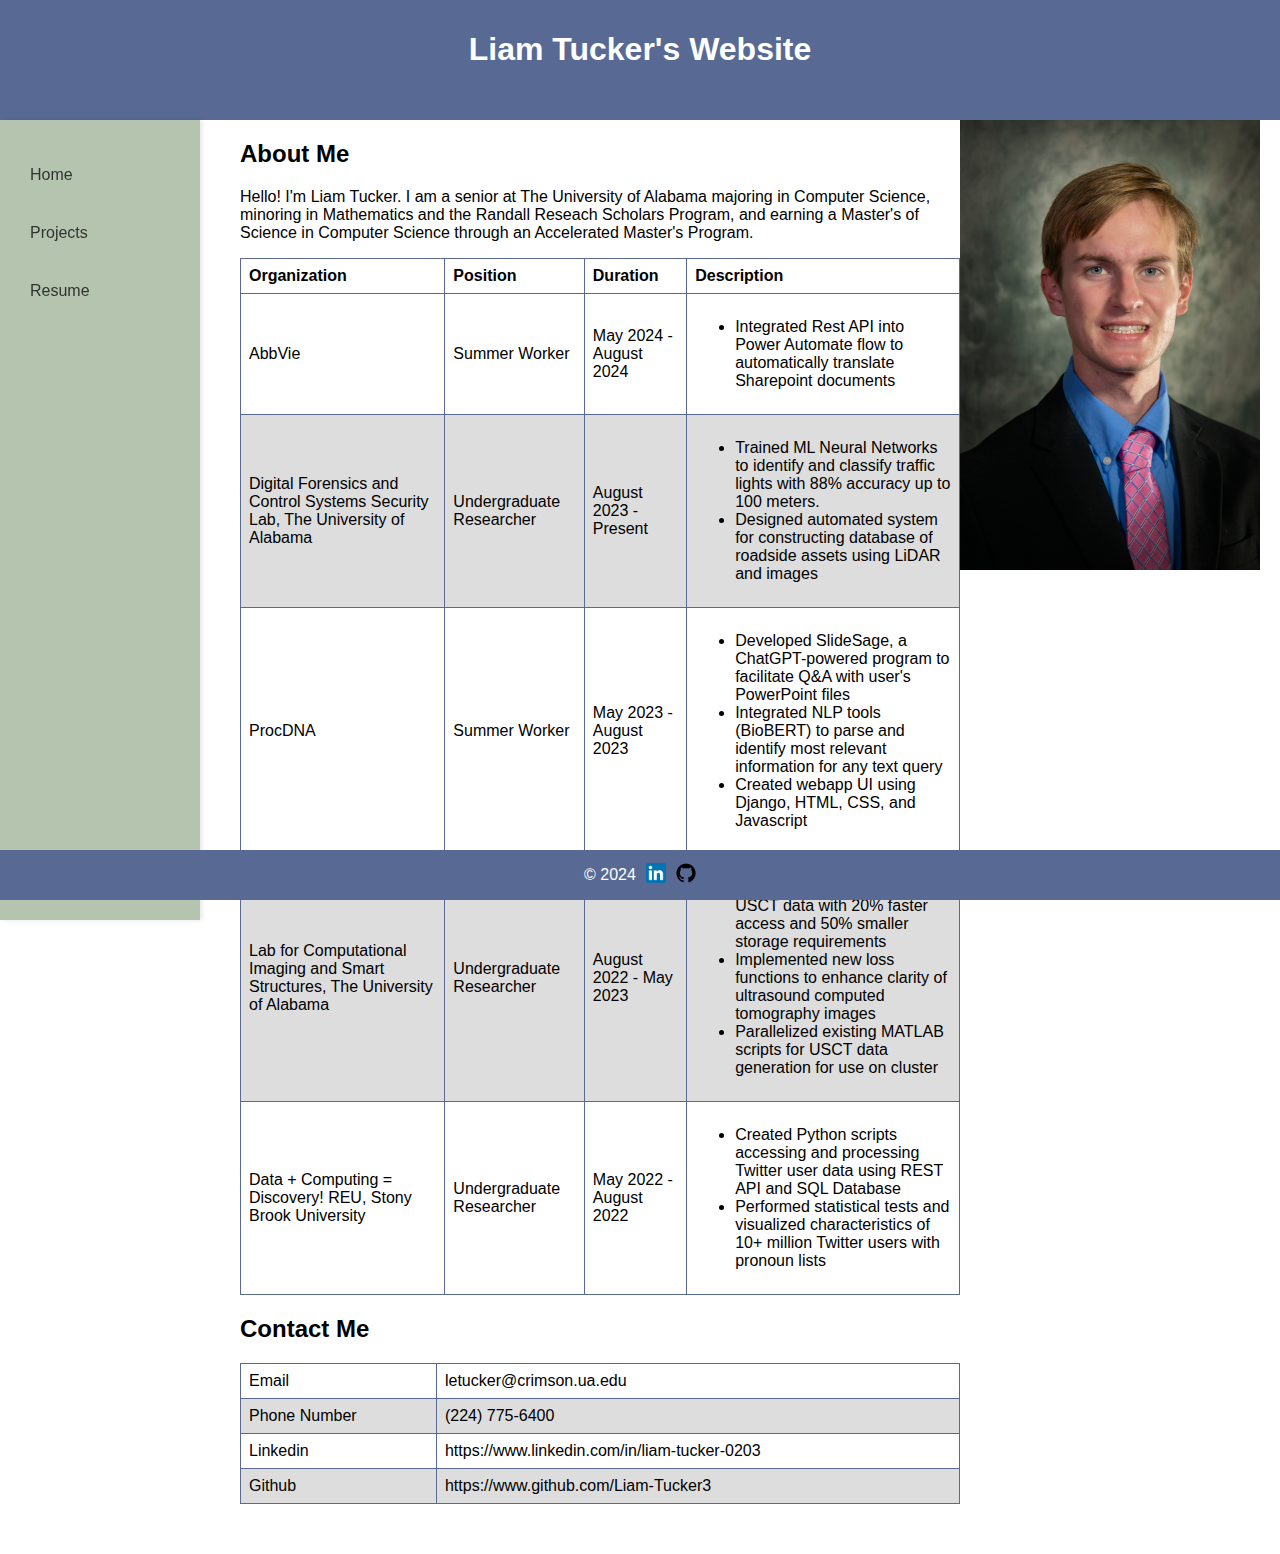
<file: index.html>
<!DOCTYPE html>
<html lang="en">
<head>
    <meta charset="UTF-8">
    <meta name="viewport" content="width=device-width, initial-scale=1.0">
    <title>Personal Website</title>
    <link rel="stylesheet" href="styles.css">
</head>
<body>
    <div class="title-bar">
        <h1>Liam Tucker's Website</h1>
    </div>
    <div class="sidebar">
        <ul>
            <li><a href="index.html">Home</a></li>
            <li><a href="pages/projects.html">Projects</a></li>
            <li><a href="files/Liam_Tucker_resume.pdf" download>Resume</a></li>
        </ul>
    </div>
    <div class="content">
        <div class="about-container">
            <div class="about-text">
                <h2>About Me</h2>
                <p>Hello! I'm Liam Tucker. I am a senior at The University of Alabama majoring in Computer Science, minoring in Mathematics and the Randall Reseach Scholars Program, and earning a Master's of Science in Computer Science through an Accelerated Master's Program.</p>
                <table>
                    <thead>
                        <tr>
                            <th>Organization</th>
                            <th>Position</th>
                            <th>Duration</th>
                            <th>Description</th>
                        </tr>
                    </thead>
                    <tbody>
                        <tr>
                            <td>AbbVie</td>
                            <td>Summer Worker</td>
                            <td>May 2024 - August 2024</td>
                            <td>
                                <ul>
                                    <li>Integrated Rest API into Power Automate flow to automatically translate Sharepoint documents</li>
                                </ul>
                            </td>
                        </tr>
                        <tr>
                            <td>Digital Forensics and Control Systems Security Lab, The University of Alabama</td>
                            <td>Undergraduate Researcher</td>
                            <td>August 2023 - Present</td>
                            <td>
                                <ul>
                                    <li>Trained ML Neural Networks to identify and classify traffic lights with 88% accuracy up to 100 meters.</li>
                                    <li>Designed automated system for constructing database of roadside assets using LiDAR and images</li>
                                </ul>
                            </td>
                        </tr>
                        <tr>
                            <td>ProcDNA</td>
                            <td>Summer Worker</td>
                            <td>May 2023 - August 2023</td>
                            <td>
                                <ul>
                                    <li>Developed SlideSage, a ChatGPT-powered program to facilitate Q&A with user's PowerPoint files </li>
                                    <li>Integrated NLP tools (BioBERT) to parse and identify most relevant information for any text query</li>
                                    <li>Created webapp UI using Django, HTML, CSS, and Javascript</li>
                                </ul>
                            </td>
                        </tr>
                        <tr>
                            <td>Lab for Computational Imaging and Smart Structures, The University of Alabama</td>
                            <td>Undergraduate Researcher</td>
                            <td>August 2022 - May 2023</td>
                            <td>
                                <ul>
                                    <li>Developed framework for USCT data with 20% faster access and 50% smaller storage requirements</li>
                                    <li>Implemented new loss functions to enhance clarity of ultrasound computed tomography images</li>
                                    <li>Parallelized existing MATLAB scripts for USCT data generation for use on cluster</li>
                                </ul>
                            </td>
                        </tr>
                        <tr>
                            <td>Data + Computing = Discovery! REU, Stony Brook University</td>
                            <td>Undergraduate Researcher</td>
                            <td>May 2022 - August 2022</td>
                            <td>
                                <ul>
                                    <li>Created Python scripts accessing and processing Twitter user data using REST API and SQL Database</li>
                                    <li>Performed statistical tests and visualized characteristics of 10+ million Twitter users with pronoun lists</li>
                                </ul>
                            </td>
                        </tr>
                    </tbody>
                </table>
                <p></p>
                <h2>Contact Me</h2>
                <table>
                    <tr>
                        <td>Email</td>
                        <td>letucker@crimson.ua.edu</td>
                    </tr>
                    <tr>
                        <td>Phone Number</td>
                        <td>(224) 775-6400</td>
                    </tr>                    <tr>
                        <td>Linkedin</td>
                        <td>https://www.linkedin.com/in/liam-tucker-0203</td>
                    </tr>
                    <tr>
                        <td>Github</td>
                        <td>https://www.github.com/Liam-Tucker3</td>
                    </tr>

                </table>
            </div>
            <div class="about-photo">
                <img src="files/headshot.jpg" alt="My Headshot">
            </div>
        </div>
    </div>
    <div class="footer">
        <span class="footer-text">
            © 2024
            <a href="https://www.linkedin.com/in/liam-tucker-0203/"><img src="files/linkedin.png" alt="Icon" class="footer-icon"></a>
            <a href="https://github.com/Liam-Tucker3"><img src="files/github.png" alt="Icon" class="footer-icon"></a>
        </span>
    </div>
</body>
</html>
</file>
<file: styles.css>
body {
    margin: 0;
    font-family: Arial, sans-serif;
}

.title-bar {
    background-color: #586994;
    color: white;
    text-align: center;
    padding: 10px 0;
    position: fixed;
    width: 100%;
    top: 0;
    left: 0;
    height: 100px; /*Must be same as in .sidebar.height and .sidebar.top*/
}

.sidebar {
    background-color: #B4C4AE;
    position: fixed;
    top: 120px; /* Adjust based on title-bar height */
    left: 0;
    width: 200px;
    height: calc(100% - 120px); /* Adjust based on title-bar height */
    padding: 10px 0;
    box-shadow: 2px 0 5px rgba(0,0,0,0.1);
}

.sidebar ul {
    list-style-type: none;
    padding: 0;
}

.sidebar ul li {
    margin: 0;
    padding: 10px;
}

.sidebar ul li a {
    text-decoration: none;
    color: #333;
    display: block;
    padding: 10px 20px;
}

.sidebar ul li a:hover {
    background-color: #ddd;
}

.content {
    margin-left: 220px; /* Adjust based on sidebar width */
    padding: 120px 20px 50px 20px; /* Adjust top padding based on title-bar height */
}

.footer {
    background-color: #586994;
    color: white;
    text-align: center;
    height: 50px;
    display: flex;
    align-items: center;
    justify-content: center;
    position: fixed;
    width: 100%;
    bottom: 0;
    left: 0;
}

.footer-text {
    display: flex;
    align-items: center;
}

.footer-icon {
    width: 20px;
    height: 20px;
    margin-left: 10px;
}

.about-container {
    display: flex;
    justify-content: space-between;
    align-items: flex-start;
}

.about-text {
    max-width: 75%;
}

.about-photo img {
    height: 450px;
    object-fit: cover;
    aspect-ratio: auto;
}

table {
    font-family: arial, sans-serif;
    border-collapse: collapse;
    width: 100%;
  }
  
  td, th {
    border: 1px solid #586994;
    text-align: left;
    padding: 8px;
  }
  
  tr:nth-child(even) {
    background-color: #dddddd;
  }

@media (max-width: 600px) {
    .sidebar {
        width: 100%;
        height: auto;
        position: relative;
    }
    .sidebar ul {
        display: flex;
        justify-content: space-around;
    }
    .content {
        margin-left: 0;
        padding: 100px 20px 20px 20px; /* Adjust top padding based on title-bar height */
    }

    .about-container {
        flex-direction: column;
        align-items: center;
    }
    .about-text {
        max-width: 100%;
        text-align: center;
    }
    .about-photo img {
        height: 450px;
        width: auto;
    }
}
</file>
